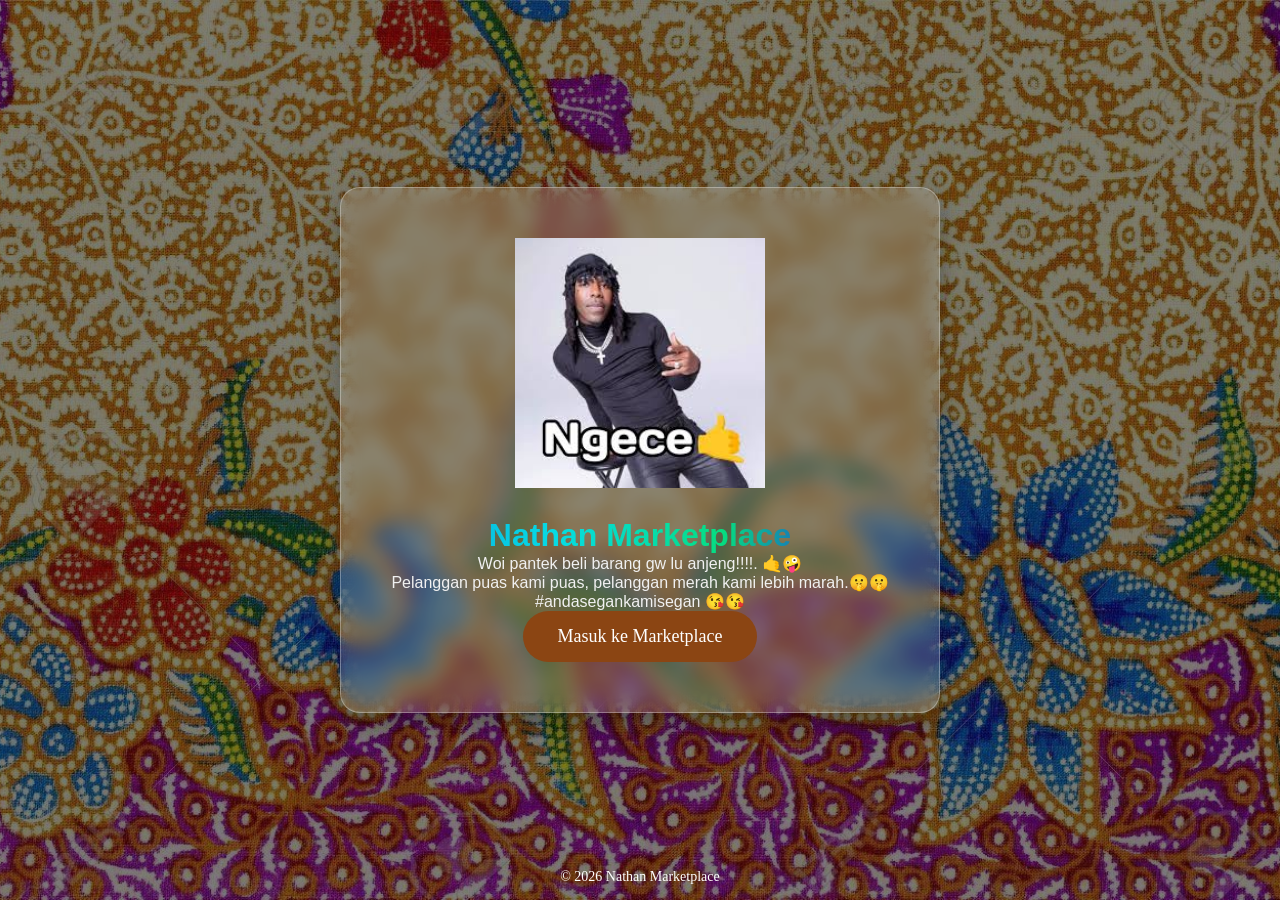
<file: index.html>
<!DOCTYPE html>
<html lang="id">
<head>
    <meta charset="UTF-8">
    <meta name="viewport" content="width=device-width, initial-scale=1.0">
    <title>Nathan Marketplace</title>

    <style>
        *{
            margin:0;
            padding:0;
            box-sizing:border-box;
        }

        body{
            height:100vh;

            /* BACKGROUND FOTO BATIK */
            background:
            linear-gradient(rgba(0,0,0,0.5), rgba(0,0,0,0.5)),
            url('batik.jpg');

            background-size: cover;
            background-position: center;
            background-repeat: no-repeat;

            display:flex;
            justify-content:center;
            align-items:center;
            overflow:hidden;
        }

        .container{
            text-align:center;

            /* transparan */
            background: rgba(255,255,255,0.15);

            padding:50px;
            border-radius:20px;

            /* efek kaca */
            backdrop-filter: blur(10px);
            -webkit-backdrop-filter: blur(10px);

            border:1px solid rgba(255,255,255,0.3);

            box-shadow:0 10px 25px rgba(0,0,0,0.3);

            width:90%;
            max-width:600px;

            animation: fadeIn 1s ease;
        }

        .container h1{
            font-family: 'Lucida Sans', 'Lucida Sans Regular', 'Lucida Sans Unicode', Geneva, Verdana, sans-serif;
            background: linear-gradient(
                90deg,
                #07a2df,
                #07dce4,
                #06dd80,
                #2802ff

            );
            -webkit-background-clip: text;
            -webkit-text-fill-color: transparent;
            animation: gerak 5s linear infinite;
        }

        @keyframes gerak {
            0% {background-position: 0%;}
            25% {background-position: 75%;}
            75% {background-position: 225%;}
            100% {background-position: 300%;}
        }

        .container p{
            color:#f1f1f1;
            font-family: Arial, sans-serif;
        }

        .btn{
            display:inline-block;
            padding:15px 35px;
            background:#8b4513;
            color:white;
            text-decoration:none;
            border-radius:50px;
            font-size:18px;
            transition:0.3s;
        }

        .btn:hover{
            background:#5c3310;
            transform:scale(1.05);
        }

        .hero-img{
            width:250px;
            margin-bottom:25px;
        }

        @keyframes fadeIn{
            from{
                opacity:0;
                transform:translateY(20px);
            }
            to{
                opacity:1;
                transform:translateY(0);
            }
        }

        footer{
            position:absolute;
            bottom:15px;
            color:white;
            font-size:14px;
        }
    </style>
</head>
<body>

    <div class="container">

        <img src="ngece.jpg"
             class="hero-img">

        <h1>Nathan Marketplace</h1>

        <p>
            Woi pantek beli barang gw lu anjeng!!!!. 🤙🤪
        </p>

        <p>
            Pelanggan puas kami puas, pelanggan merah kami lebih marah.🤫🤫

        </p>

        <p>
            #andasegankamisegan 😘😘
        </p>

        <a href="marketplace.html" class="btn">
            Masuk ke Marketplace
        </a>

    </div>

    <footer>
        © 2026 Nathan Marketplace
    </footer>

</body>
</html>
</file>
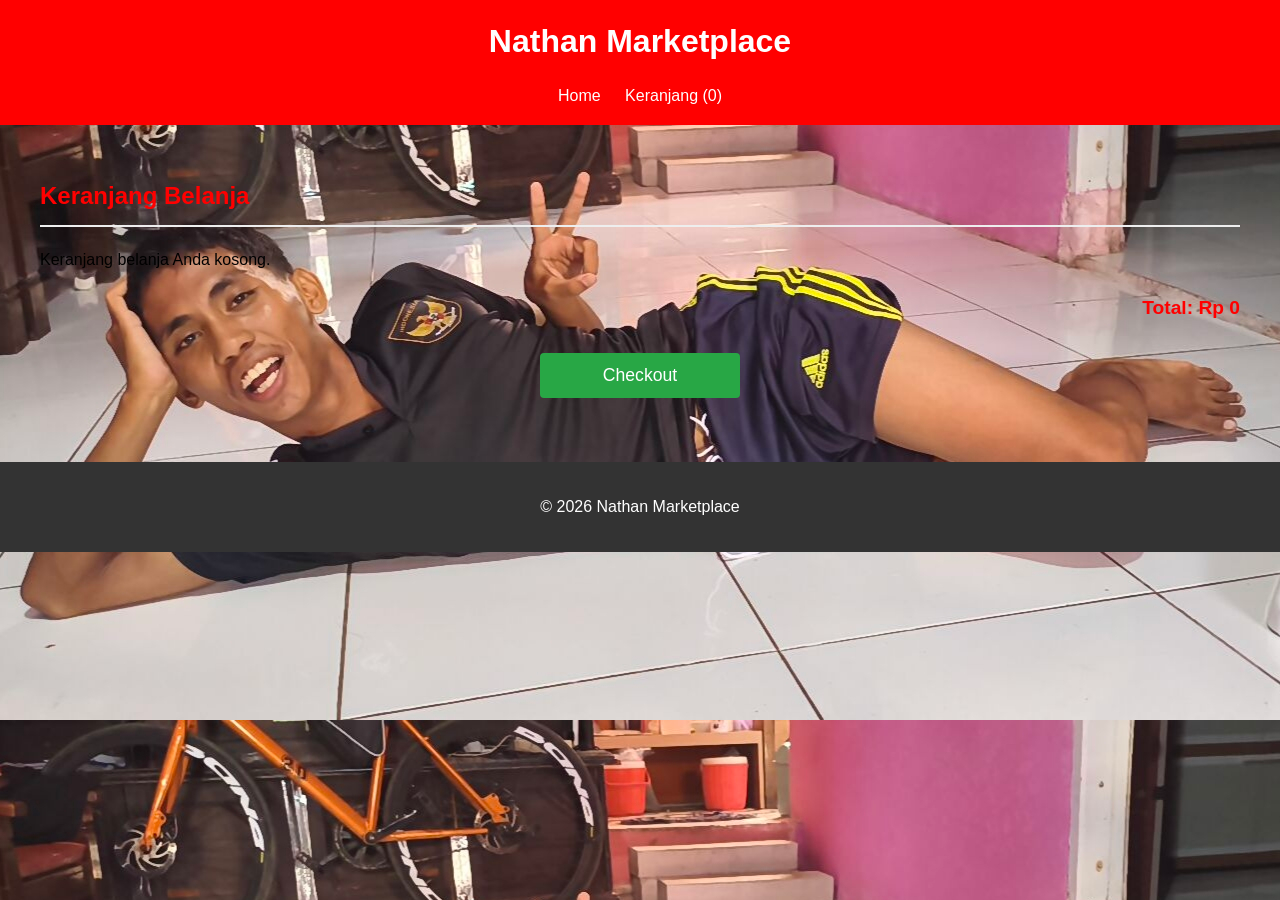
<file: keranjang.html>
<!DOCTYPE html>
<html lang="id">
<head>
  <meta charset="UTF-8">
  <meta name="viewport" content="width=device-width, initial-scale=1.0">
  <title>Keranjang Belanja - Nathan Marketplace</title>
  <style>
    body {
      font-family: Arial, sans-serif;
      margin: 0;
      padding: 0;
      line-height: 1.6;
      background: url(lumba.jpg);
    }
    
    header {
      background-color: red;
      color: white;
      padding: 1rem;
      text-align: center;
    }
    
    header h1 {
      margin: 0;
    }
    
    nav {
      margin-top: 1rem;
    }
    
    nav a {
      color: white;
      text-decoration: none;
      margin: 0 10px;
    }
    
    nav a:hover {
      text-decoration: underline;
    }
    
    section {
      padding: 2rem;
      max-width: 1200px;
      margin: 0 auto;
    }
    
    .cart-item {
      display: flex;
      justify-content: space-between;
      align-items: center;
      padding: 15px;
      border: 1px solid #ddd;
      border-radius: 5px;
      margin-bottom: 10px;
      background-color: #f9f9f9;
    }
    
    .remove-btn {
      background-color: #ff4444;
      color: white;
      border: none;
      padding: 8px 15px;
      border-radius: 4px;
      cursor: pointer;
      transition: background-color 0.3s;
    }
    
    .remove-btn:hover {
      background-color: #cc0000;
    }
    
    .cart-total {
      text-align: right;
      margin-top: 20px;
      font-size: 1.2em;
      font-weight: bold;
      color: red;
    }
    
    #checkout-btn {
      display: block;
      width: 200px;
      padding: 12px;
      background-color: #28a745;
      color: white;
      border: none;
      border-radius: 4px;
      cursor: pointer;
      margin: 30px auto 0;
      font-size: 1.1em;
      transition: background-color 0.3s;
    }
    
    #checkout-btn:hover {
      background-color: #218838;
    }
    
    footer {
      background-color: #333;
      color: white;
      text-align: center;
      padding: 1rem;
      margin-top: 2rem;
    }
    
    #cart-items {
      margin-top: 20px;
    }
    
    h2 {
      color: #ff0000;
      border-bottom: 2px solid #eee;
      padding-bottom: 10px;
    }
  </style>
</head>
<body>

<header>
  <h1>Nathan Marketplace</h1>
  <nav>
    <a href="index.html">Home</a>
    <a href="cart.html">Keranjang (<span id="cart-count">0</span>)</a>
  </nav>
</header>

<section class="cart">
  <h2>Keranjang Belanja</h2>
  <div id="cart-items">
    <!-- Daftar produk akan ditampilkan di sini -->
  </div>
  <div class="cart-total">
    <p>Total: Rp <span id="total-price">0</span></p>
  </div>
  <button id="checkout-btn">Checkout</button>
</section>

<script>
// Fungsi untuk menampilkan produk di keranjang
function displayCartItems() {
  const cartItems = document.getElementById('cart-items');
  const totalPriceElement = document.getElementById('total-price');
  const cartCount = document.getElementById('cart-count');

  // Ambil data keranjang dari localStorage
  const cart = JSON.parse(localStorage.getItem('cart')) || [];
  let totalPrice = 0;

  // Kosongkan daftar produk sebelum menambahkan yang baru
  cartItems.innerHTML = '';

  if (cart.length === 0) {
    cartItems.innerHTML = '<p>Keranjang belanja Anda kosong.</p>';
  } else {
    // Tambahkan setiap produk ke daftar
    cart.forEach((item, index) => {
      const productDiv = document.createElement('div');
      productDiv.className = 'cart-item';
      productDiv.innerHTML = `
        <p><strong>${item.name}</strong> - Rp ${item.price.toLocaleString('id-ID')}</p>
        <button class="remove-btn" data-index="${index}">Hapus</button>
      `;
      cartItems.appendChild(productDiv);
      totalPrice += item.price;
    });
  }

  // Tampilkan total harga
  totalPriceElement.innerText = totalPrice.toLocaleString('id-ID');

  // Update jumlah item di keranjang
  cartCount.innerText = cart.length;
}

// Fungsi untuk menghapus produk dari keranjang
function removeItemFromCart(index) {
  const cart = JSON.parse(localStorage.getItem('cart')) || [];
  cart.splice(index, 1); // Hapus produk dari array
  localStorage.setItem('cart', JSON.stringify(cart)); // Simpan kembali ke localStorage
  displayCartItems(); // Perbarui tampilan keranjang
}

// Event listener untuk tombol "Hapus"
document.addEventListener('click', function(e) {
  if (e.target.classList.contains('remove-btn')) {
    const index = e.target.getAttribute('data-index');
    removeItemFromCart(index);
  }
});

// Event listener untuk tombol "Checkout"
document.getElementById('checkout-btn').addEventListener('click', function() {
  const cart = JSON.parse(localStorage.getItem('cart')) || [];
  if (cart.length === 0) {
    alert('Keranjang belanja Anda kosong!');
    return;
  }
  
  if (confirm('Apakah Anda yakin ingin melakukan checkout?')) {
    alert('Terima kasih telah berbelanja di Nathan Marketplace!');
    localStorage.removeItem('cart'); // Kosongkan keranjang setelah checkout
    displayCartItems(); // Perbarui tampilan keranjang
  }
});

// Tampilkan produk di keranjang saat halaman dimuat
window.addEventListener('load', displayCartItems);
</script>

<footer>
  <p>© 2026 Nathan Marketplace</p>
</footer>

</body>
</html>
</file>
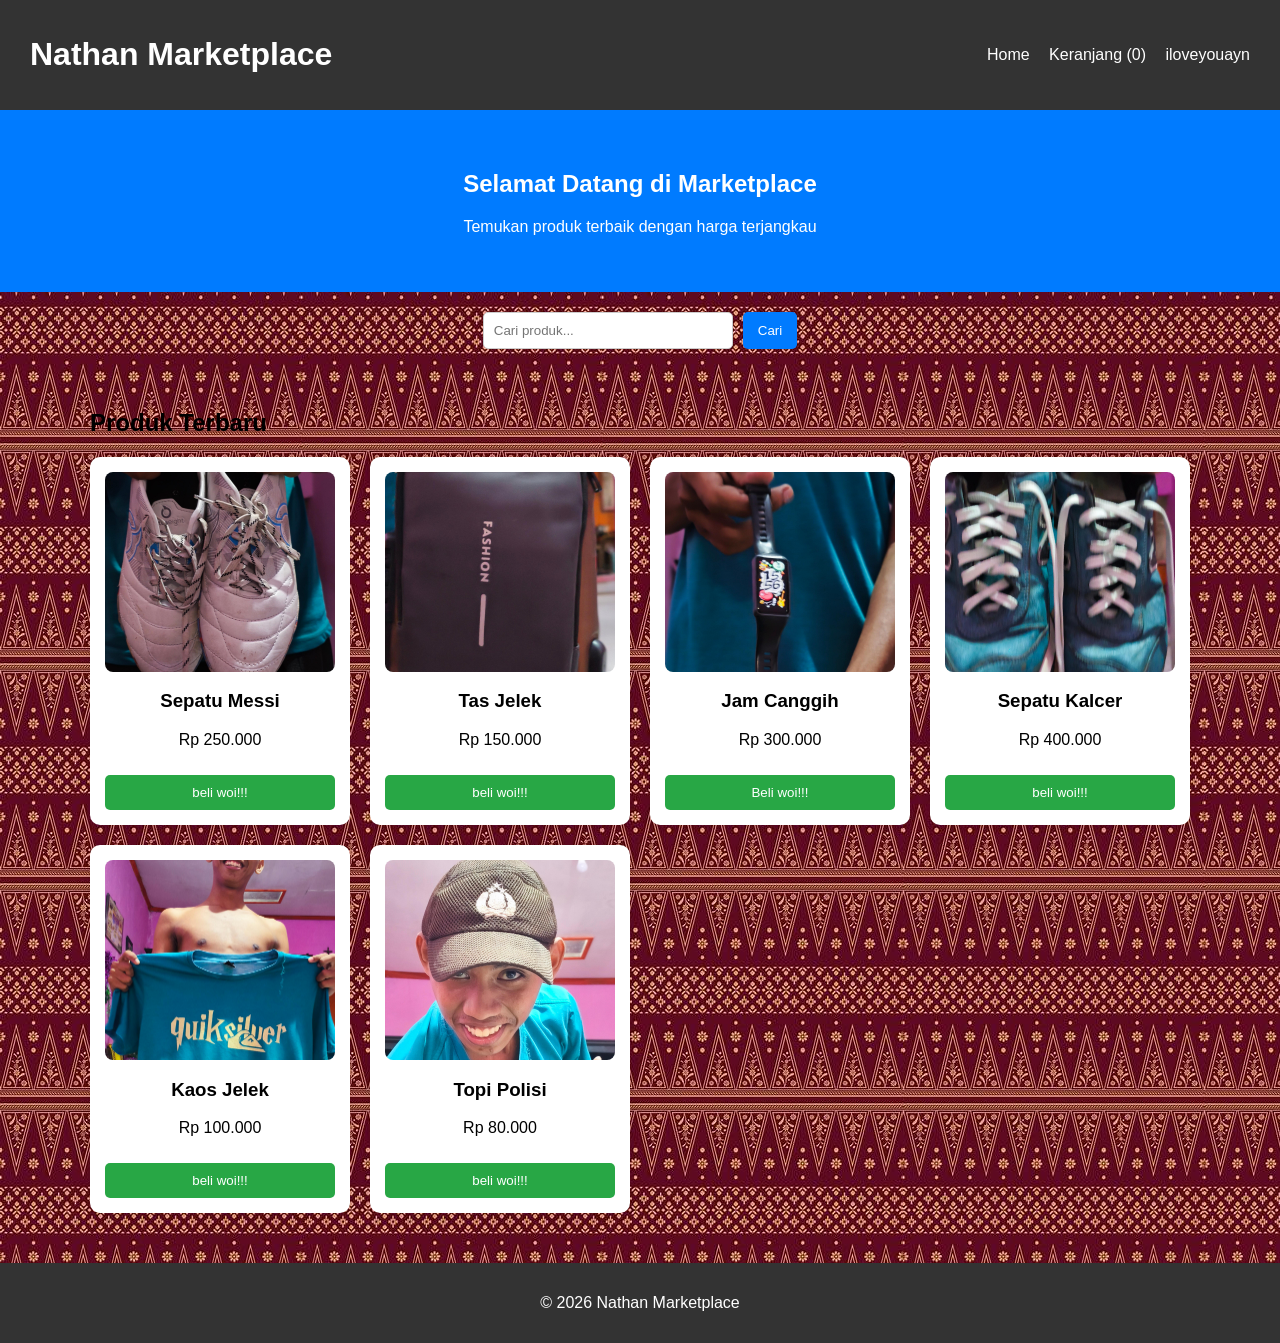
<file: marketplace.html>
<html lang="id">
<head>
  <meta charset="UTF-8">
  <meta name="viewport" content="width=device-width, initial-scale=1.0">
  <title>Marketplace - Home</title>
  <link rel="stylesheet" href="style.css">
</head>
<body>

<header>
  <h1>Nathan Marketplace</h1>
  <nav>
    <a href="index.html">Home</a>
    <a href="keranjang.html">Keranjang (<span id="cart-count">0</span>)</a>
    <a href="sayangayn.html">iloveyouayn</a>
  </nav>
</header>

<section class="hero">
  <h2>Selamat Datang di Marketplace</h2>
  <p>Temukan produk terbaik dengan harga terjangkau</p>
</section>

<section class="search">
  <input type="text" placeholder="Cari produk...">
  <button>Cari</button>
</section>

<section class="products">
  <h2>Produk Terbaru</h2>
  <div class="product-grid">

    <div class="card">
      <img src="sepatu_futsal.jpg">
      <h3>Sepatu Messi</h3>
      <p>Rp 250.000</p>
      <button class="buy-btn" data-name="Sepatu Messi" data-price="250000">beli woi!!!</button>
    </div>

    <div class="card">
      <img src="tas.jpg">
      <h3>Tas Jelek</h3>
      <p>Rp 150.000</p>
      <button class="buy-btn" data-name="Tas Jelek" data-price="150000">beli woi!!!</button>
    </div>

    <div class="card">
      <img src="jam.jpg">
      <h3>Jam Canggih</h3>
      <p>Rp 300.000</p>
      <button class="buy-btn" data-name="Jam Canggih" data-price="300000">Beli woi!!!</button>
    </div>

    <div class="card">
      <img src="sepatu_running.jpg">
      <h3>Sepatu Kalcer</h3>
      <p>Rp 400.000</p>
      <button class="buy-btn" data-name="Sepatu Kalcer" data-price="400000">beli woi!!!</button>
    </div>

    <div class="card">
      <img src="baju.jpg">
      <h3>Kaos Jelek</h3>
      <p>Rp 100.000</p>
      <button class="buy-btn" data-name="Kaos Jelek" data-price="100000">beli woi!!!</button>
    </div>

    <div class="card">
      <img src="topi.jpg">
      <h3>Topi Polisi</h3>
      <p>Rp 80.000</p>
      <button class="buy-btn" data-name="Topi Polisi" data-price="80000">beli woi!!!</button>
    </div>

  </div>
</section>

<script>
// SIMPLE SEARCH FUNCTION
const searchInput = document.querySelector('.search input');
const searchBtn = document.querySelector('.search button');

searchBtn.addEventListener('click', function() {
  const keyword = searchInput.value.toLowerCase();
  const cards = document.querySelectorAll('.card');

  cards.forEach(card => {
    const title = card.querySelector('h3').innerText.toLowerCase();
    if (title.includes(keyword)) {
      card.style.display = 'block';
    } else {
      card.style.display = 'none';
    }
  });
});

// ENTER KEY SUPPORT
searchInput.addEventListener('keyup', function(e) {
  if (e.key === 'Enter') {
    searchBtn.click();
  }
});

// CART FUNCTIONALITY
let cart = [];
const cartCount = document.getElementById('cart-count');

document.querySelectorAll('.buy-btn').forEach(button => {
  button.addEventListener('click', function() {
    const productName = this.getAttribute('data-name');
    const productPrice = parseInt(this.getAttribute('data-price'));

    const product = {
      name: productName,
      price: productPrice
    };

    cart.push(product);
    updateCartCount();
    saveCartToLocalStorage();
    alert(`${productName} telah ditambahkan ke keranjang!`);
  });
});

function updateCartCount() {
  cartCount.innerText = cart.length;
}

function saveCartToLocalStorage() {
  localStorage.setItem('cart', JSON.stringify(cart));
}

// Load cart from localStorage when the page loads
window.addEventListener('load', function() {
  const savedCart = localStorage.getItem('cart');
  if (savedCart) {
    cart = JSON.parse(savedCart);
    updateCartCount();
  }
});
</script>

<footer>
  <p>© 2026 Nathan Marketplace</p>
</footer>

</body>
</html>
</file>
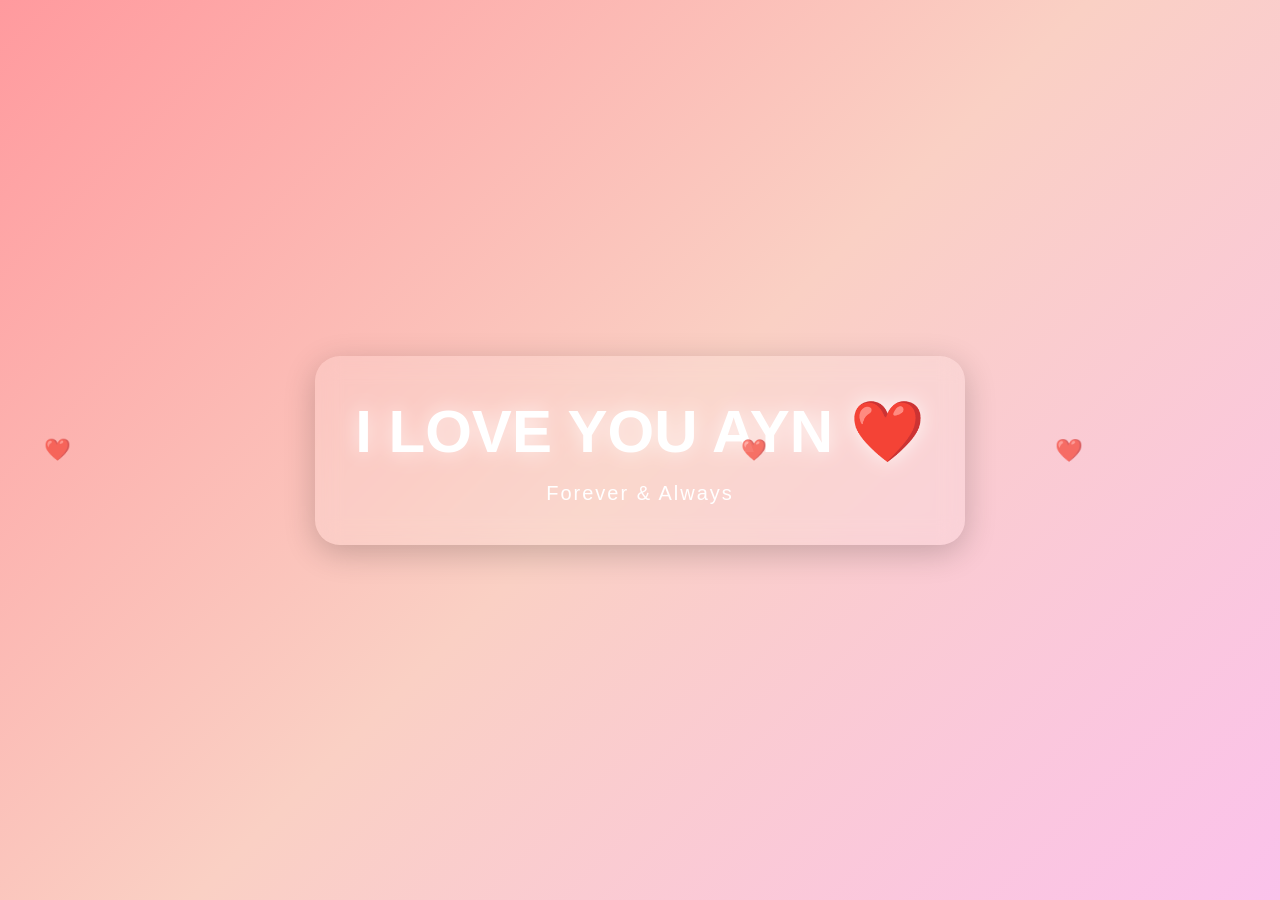
<file: sayangayn.html>
<!DOCTYPE html>
<html lang="id">
<head>
  <meta charset="UTF-8" />
  <meta name="viewport" content="width=device-width, initial-scale=1.0"/>
  <title>I Love You Ayn</title>

  <style>
    *{
      margin:0;
      padding:0;
      box-sizing:border-box;
      font-family:'Poppins', sans-serif;
    }

    body{
      height:100vh;
      display:flex;
      justify-content:center;
      align-items:center;
      background: linear-gradient(135deg, #ff9a9e, #fad0c4, #fbc2eb);
      overflow:hidden;
    }

    .container{
      text-align:center;
      padding:40px;
      border-radius:25px;
      backdrop-filter: blur(12px);
      background: rgba(255,255,255,0.15);
      box-shadow: 0 8px 32px rgba(0,0,0,0.2);
      animation: fadeIn 2s ease;
    }

    h1{
      font-size:60px;
      color:white;
      text-shadow:0 0 20px rgba(255,255,255,0.8);
      animation: glow 2s infinite alternate;
    }

    p{
      margin-top:15px;
      color:white;
      font-size:20px;
      letter-spacing:2px;
    }

    .heart{
      position:absolute;
      color:white;
      font-size:20px;
      animation: float 6s linear infinite;
      opacity:0.7;
    }

    @keyframes glow{
      from{
        text-shadow:0 0 10px #fff,
                    0 0 20px #ff4da6,
                    0 0 30px #ff4da6;
      }
      to{
        text-shadow:0 0 20px #fff,
                    0 0 40px #ff1a75,
                    0 0 60px #ff1a75;
      }
    }

    @keyframes fadeIn{
      from{
        opacity:0;
        transform:translateY(30px);
      }
      to{
        opacity:1;
        transform:translateY(0);
      }
    }

    @keyframes float{
      0%{
        transform:translateY(100vh) scale(0.5);
        opacity:0;
      }
      50%{
        opacity:1;
      }
      100%{
        transform:translateY(-10vh) scale(1.5);
        opacity:0;
      }
    }
  </style>
</head>

<body>

  <div class="container">
    <h1>I LOVE YOU AYN ❤️</h1>
    <p>Forever & Always</p>
  </div>

  <script>
    function createHeart(){
      const heart = document.createElement("div");
      heart.classList.add("heart");
      heart.innerHTML = "❤️";

      heart.style.left = Math.random() * 100 + "vw";
      heart.style.fontSize = Math.random() * 20 + 15 + "px";
      heart.style.animationDuration = Math.random() * 3 + 3 + "s";

      document.body.appendChild(heart);

      setTimeout(() => {
        heart.remove();
      }, 6000);
    }

    setInterval(createHeart, 300);
  </script>

</body>
</html>
</file>
<file: style.css>
body {
  font-family: Arial, sans-serif;
  margin: 0;
  background: url(tik.jpg);
}

header {
  background: #333;
  color: white;
  padding: 15px 30px;
  display: flex;
  justify-content: space-between;
  align-items: center;
}

nav a {
  color: white;
  margin-left: 15px;
  text-decoration: none;
}

.hero {
  text-align: center;
  padding: 40px 20px;
  background: #007bff;
  color: white;
}

.search {
  display: flex;
  justify-content: center;
  gap: 10px;
  margin: 20px;
}

.search input {
  padding: 10px;
  width: 250px;
  border-radius: 5px;
  border: 1px solid #ccc;
}

.search button {
  padding: 10px 15px;
  border: none;
  background: #007bff;
  color: white;
  border-radius: 5px;
  cursor: pointer;
}

.products {
  padding: 20px;
  max-width: 1100px;
  margin: auto;
}

.product-grid {
  display: grid;
  grid-template-columns: repeat(auto-fit, minmax(220px, 1fr));
  gap: 20px;
}

.card {
  background: white;
  padding: 15px;
  border-radius: 10px;
  text-align: center;
  box-shadow: 0 2px 10px rgba(0,0,0,0.1);
}

.card img {
  width: 100%;
  height: 200px;
  object-fit: cover;
  border-radius: 8px;
}

.card button {
  margin-top: 10px;
  background: #28a745;
  color: white;
  border: none;
  padding: 10px;
  width: 100%;
  border-radius: 5px;
  cursor: pointer;
}

.card button:hover {
  background: #218838;
}

footer {
  text-align: center;
  padding: 15px;
  background: #333;
  color: white;
  margin-top: 30px;
}
</file>
